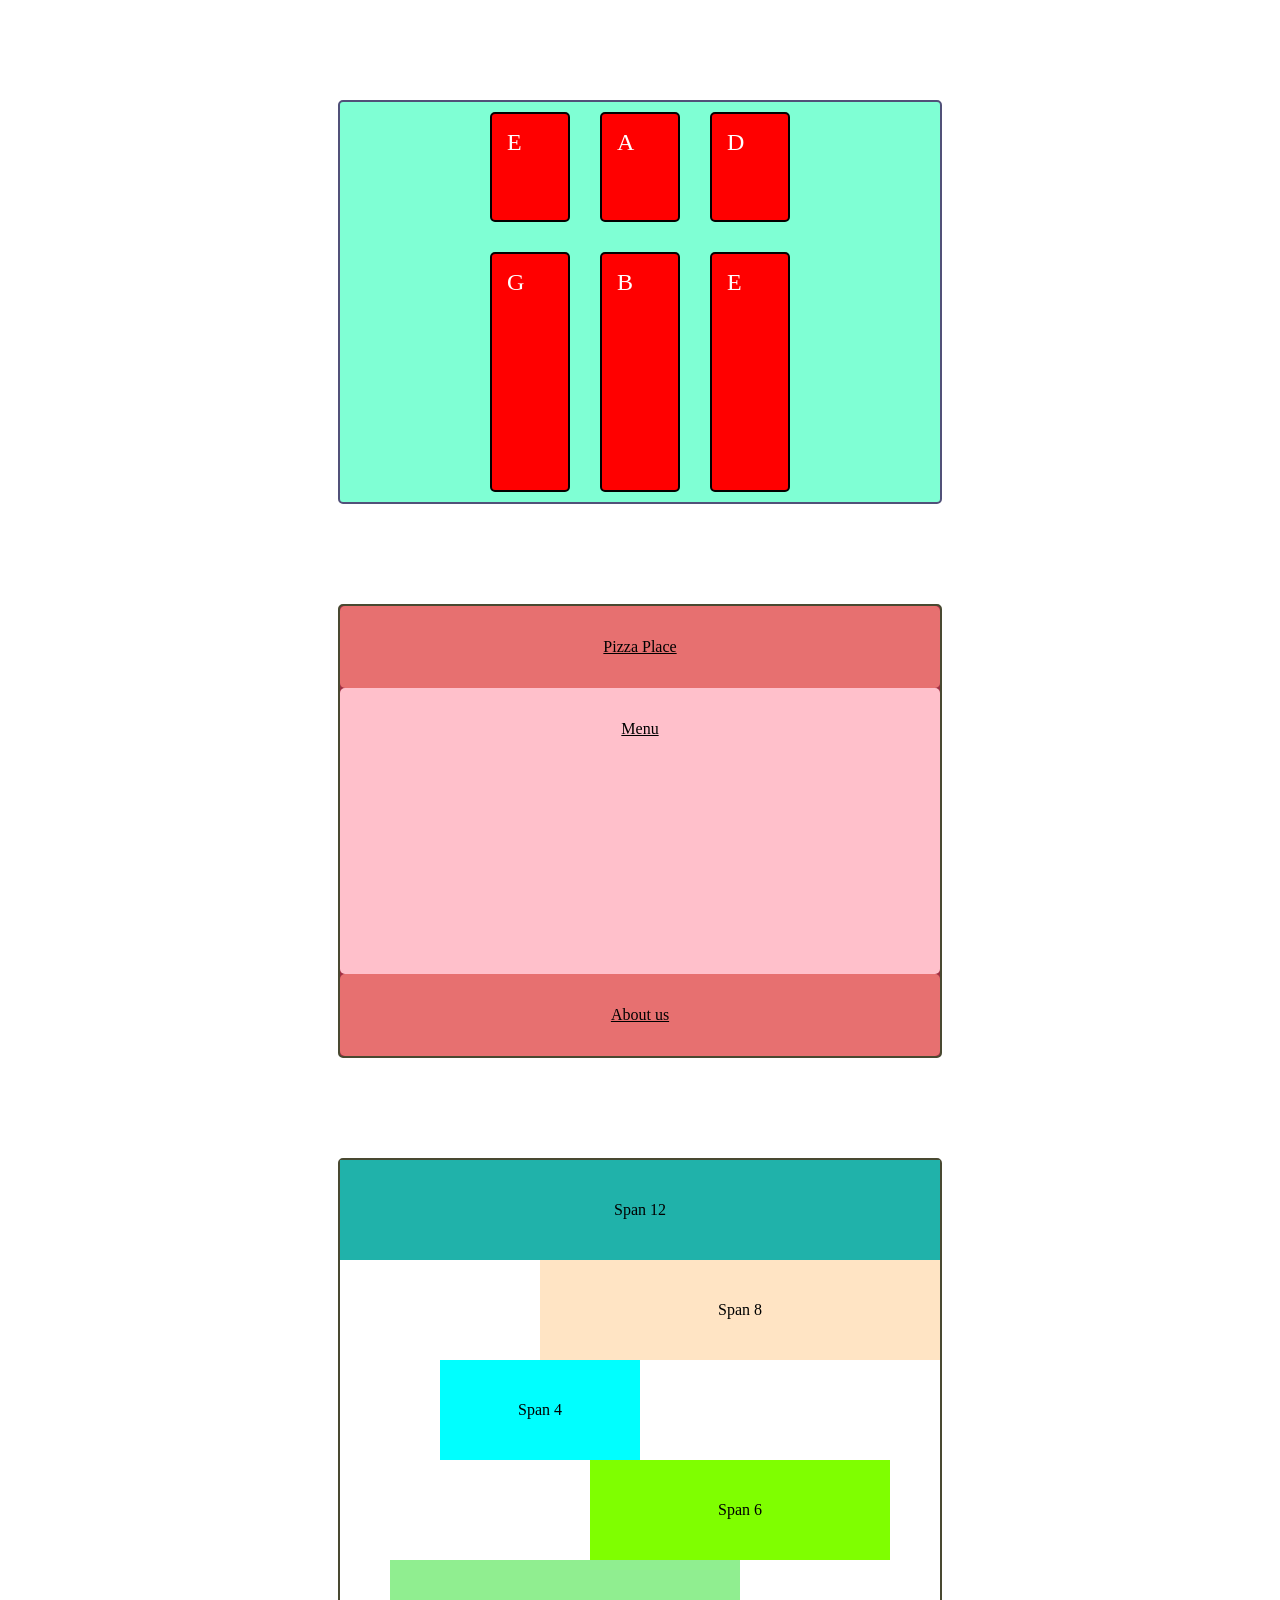
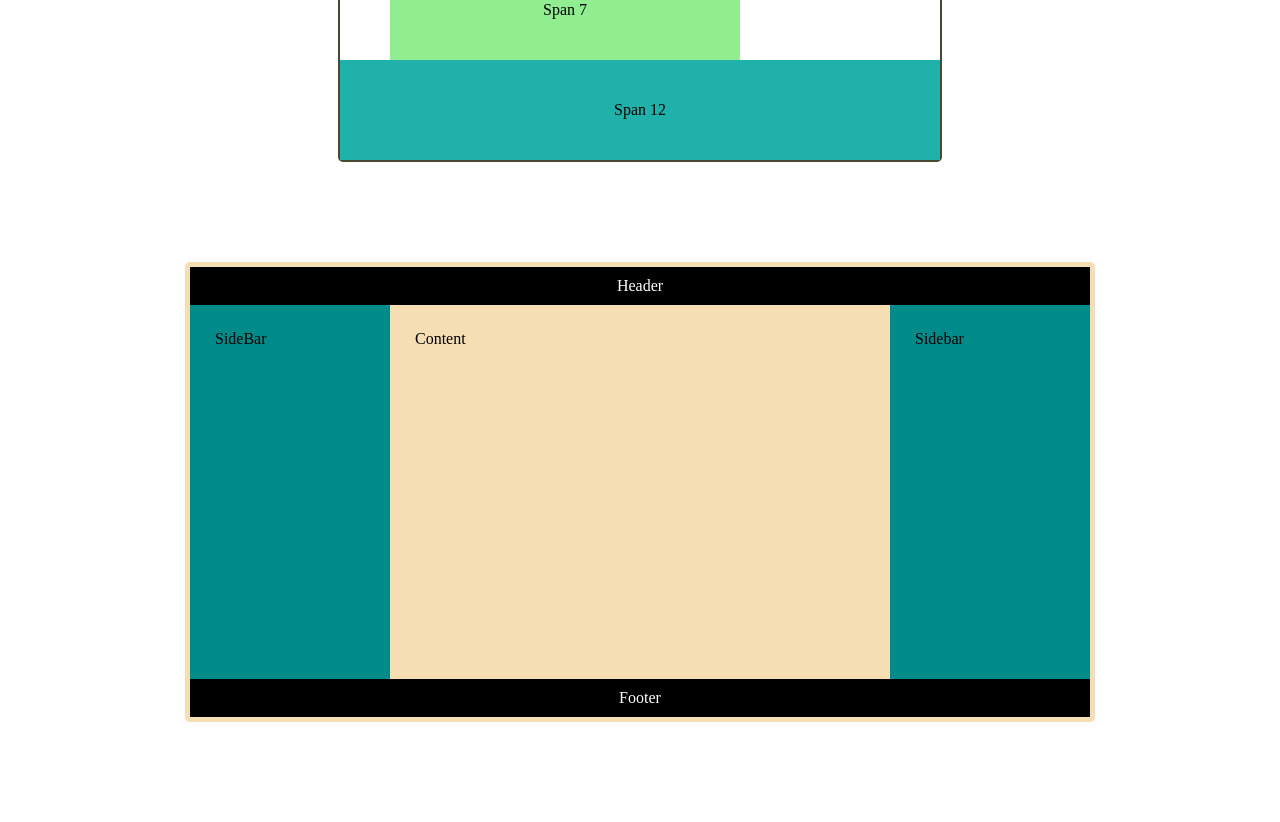
<file: css-grid/index.html>
<!DOCTYPE html>
<html lang="en">
<head>
    <meta charset="UTF-8">
    <meta name="viewport" content="width=device-width, initial-scale=1.0">
    <title>Grids</title>

    <link rel="stylesheet" href="styles.css">
</head>
<body>
    <div class="grid-container">
        <div class="grid">E</div>
        <div class="grid">A</div>
        <div class="grid">D</div>
        <div class="grid">G</div>
        <div class="grid">B</div>
        <div class="grid">E</div>

    </div>

    <!--restaurant grid-->
    <div class="restaurant">
        <header>Pizza Place</header>
        <main>Menu</main>
        <footer>About us</footer>
    </div>
    
    <!--12 span grid-->
    <div class="parent">
        <div class="segment twelve">Span 12</div>
        <div class="segment eight">Span 8</div>
        <div class="segment four">Span 4</div>
        <div class="segment six">Span 6</div>
        <div class="segment seven">Span 7</div>
        <div class="segment twelve">Span 12</div>
    </div>

    <!--another grid-->
    <div class="container">
        <div class="header">Header</div>
        <div class="main">Content</div>
        <div class="sidebar">SideBar</div>
        <div class="sidebar">Sidebar</div>
        <div class="footer">Footer</div>
    </div>
</body>
</html>
</file>
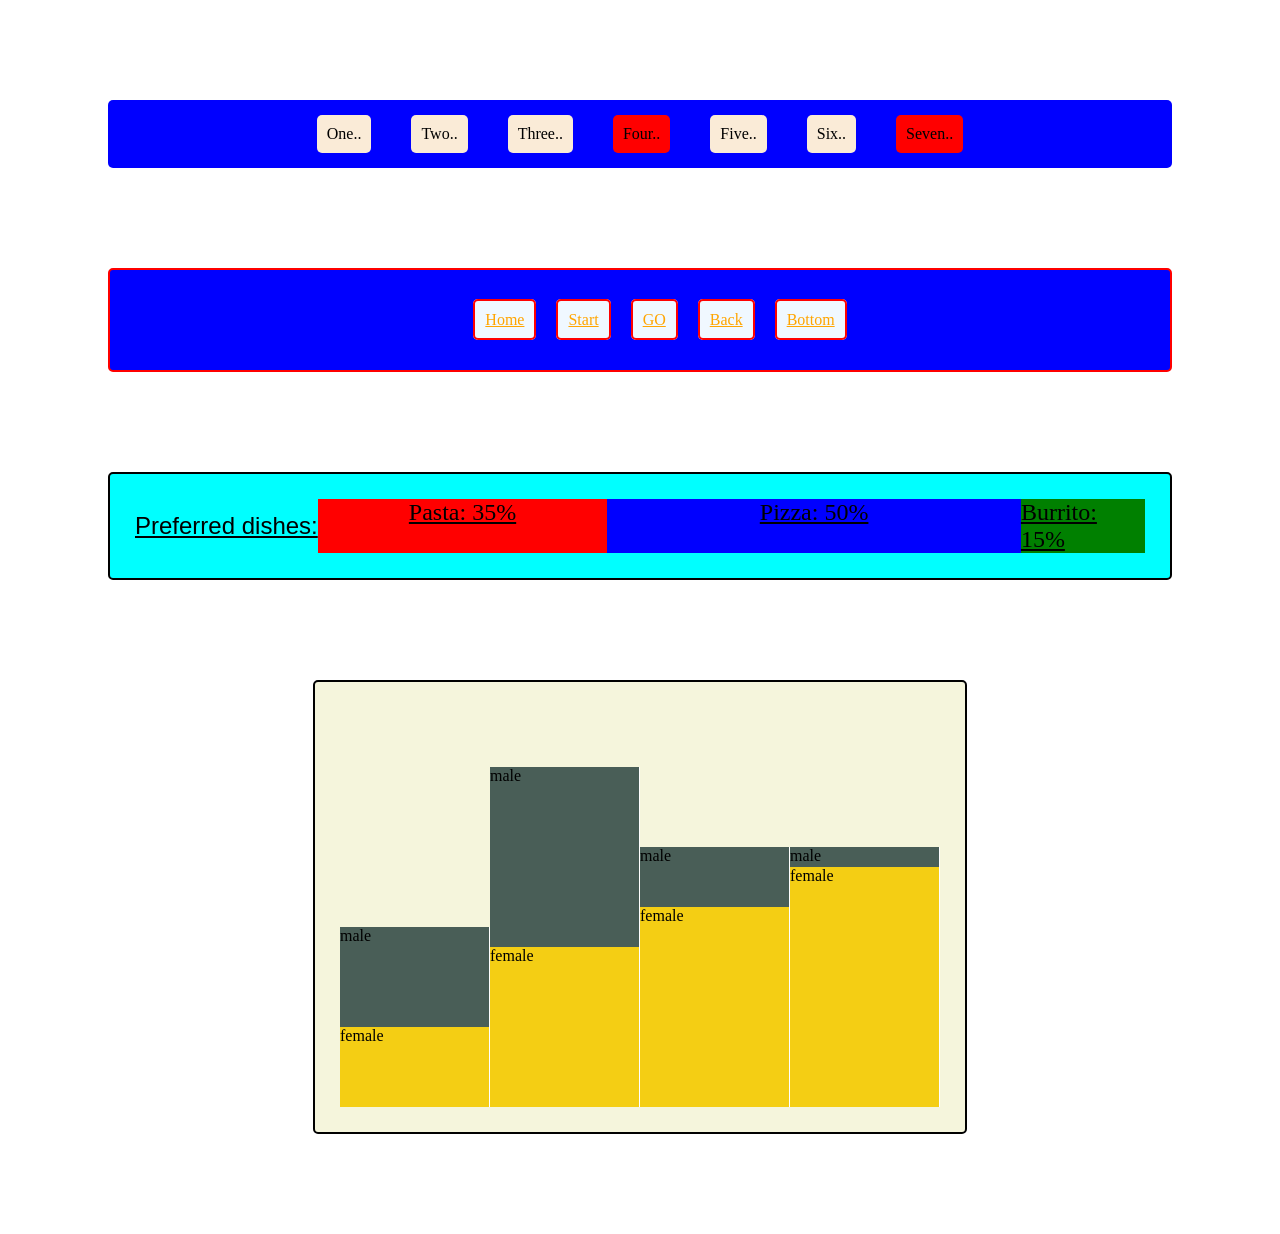
<file: Flex box and charts/index.html>
<!DOCTYPE html>
<html lang="en">
<head>
    <meta charset="UTF-8">
    <meta name="viewport" content="width=device-width, initial-scale=1.0">
    <title>FlexBox and Charts</title>

    <link rel="stylesheet" href="styles.css">
</head>
<body>
     <div class ="flex-container">
        <div class="box box1">One..</div>
        <div class="box box2">Two..</div>
        <div class="box box3">Three..</div>
        <div class="box box4">Four..</div>
        <div class="box box5">Five..</div>
        <div class="box box6">Six..</div>
        <div class="box box7">Seven..</div>
    </div>
    
    <div class="navBar">
        <ul>
            <li><a href="#home">Home</a></li>
            <li><a href="#start">Start</a></li>
            <li><a href="#go">GO</a></li>
            <li><a href="#back">Back</a></li>
            <li><a href="#bottom">Bottom</a></li>
        </ul>
    </div>

    <div class="dishes">
        <div class="label">Preferred dishes:</div>
        <div class="container">
            <div class="dish pasta" style="flex-basis: 35%;">Pasta: 35%</div>
            <div class="dish pizza" style="flex-basis: 50%;">Pizza: 50%</div>
            <div class="dish burrito" style="flex-basis: 15%;">Burrito: 15%</div>
        </div>
    </div>

    <div class="columns">
        <div class="containerTwo">
            <div class="bar male" style="flex-basis: 25%;">male</div>
            <div class="bar female" style="flex-basis: 20%;">female</div>
        </div>
        <div class="containerTwo">
            <div class="bar male" style="flex-basis: 45%;">male</div>
            <div class="bar female" style="flex-basis: 40%;">female</div>
        </div>
        <div class="containerTwo">
            <div class="bar male" style="flex-basis: 15%;">male</div>
            <div class="bar female" style="flex-basis: 50%;">female</div>
        </div>
        <div class="containerTwo">
            <div class="bar male" style="flex-basis: 5%;">male</div>
            <div class="bar female" style="flex-basis: 60%;">female</div>
        </div>
    </div>
    
</body>
</html>
</file>
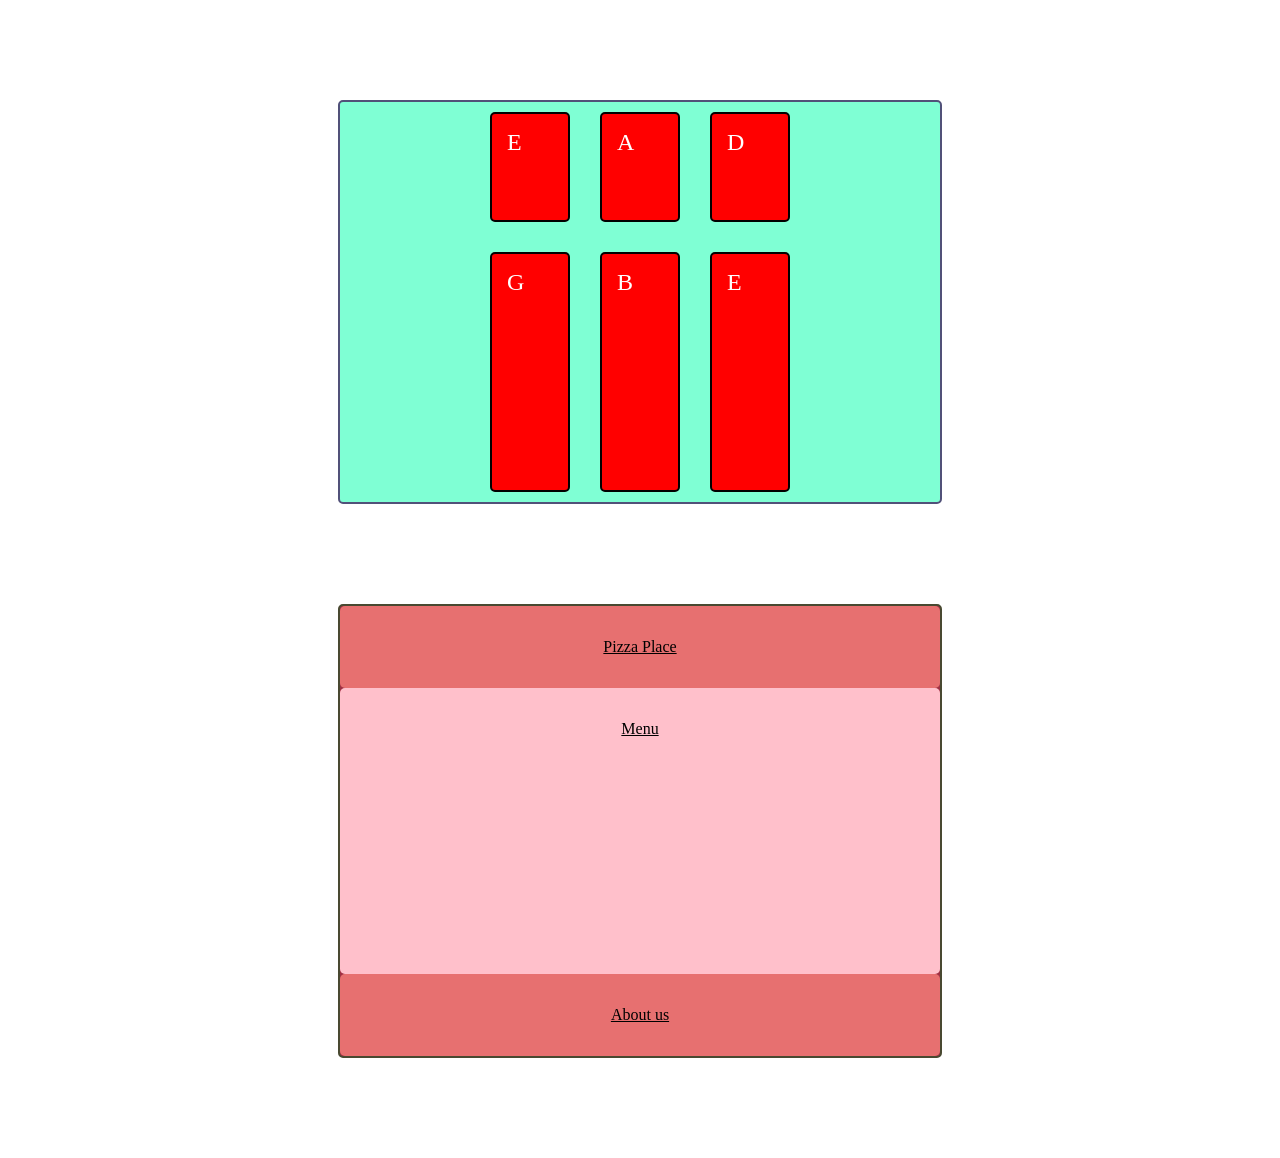
<file: Grids/index.html>
<!DOCTYPE html>
<html lang="en">
<head>
    <meta charset="UTF-8">
    <meta name="viewport" content="width=device-width, initial-scale=1.0">
    <title>Grids</title>

    <link rel="stylesheet" href="styles.css">
</head>
<body>
    <div class="grid-container">
        <div class="grid">E</div>
        <div class="grid">A</div>
        <div class="grid">D</div>
        <div class="grid">G</div>
        <div class="grid">B</div>
        <div class="grid">E</div>

    </div>

    <!--restaurant grid-->
    <div class="restaurant">
        <header>Pizza Place</header>
        <main>Menu</main>
        <footer>About us</footer>
    </div>
    
</body>
</html>
</file>
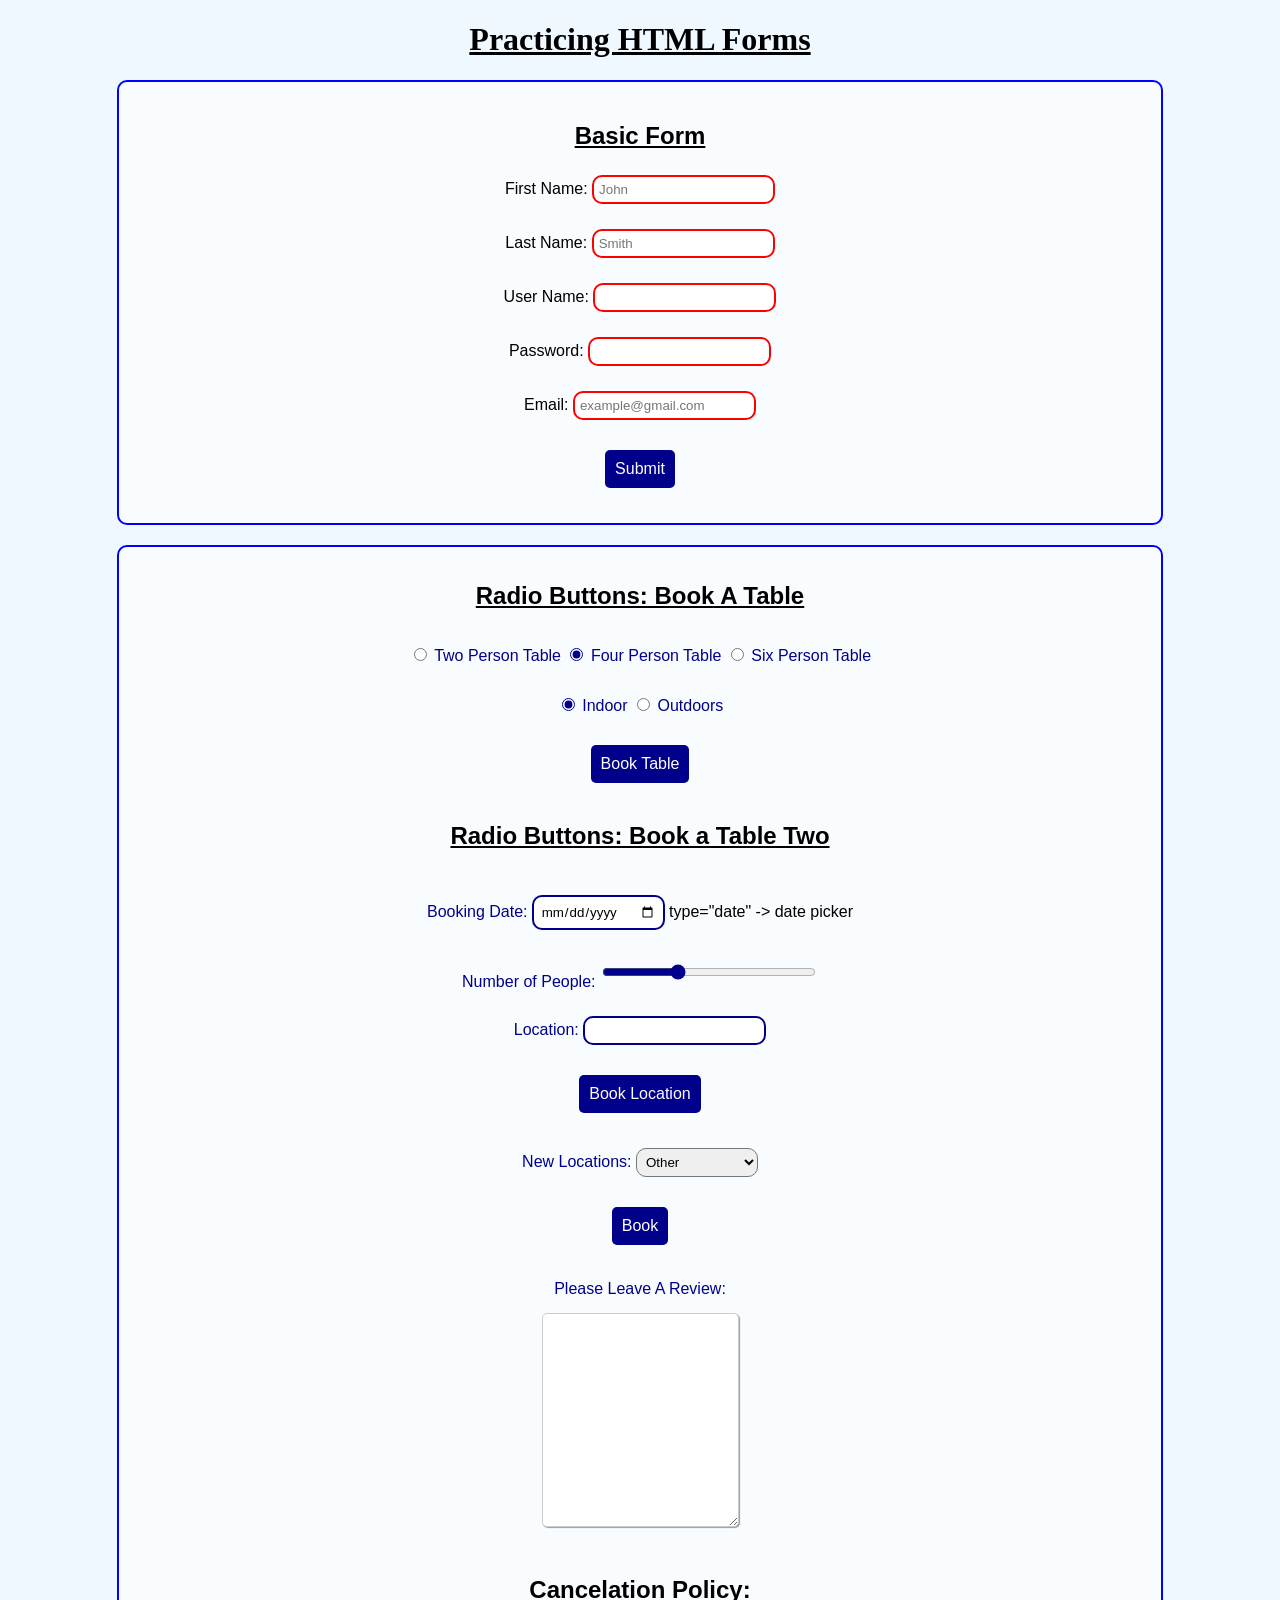
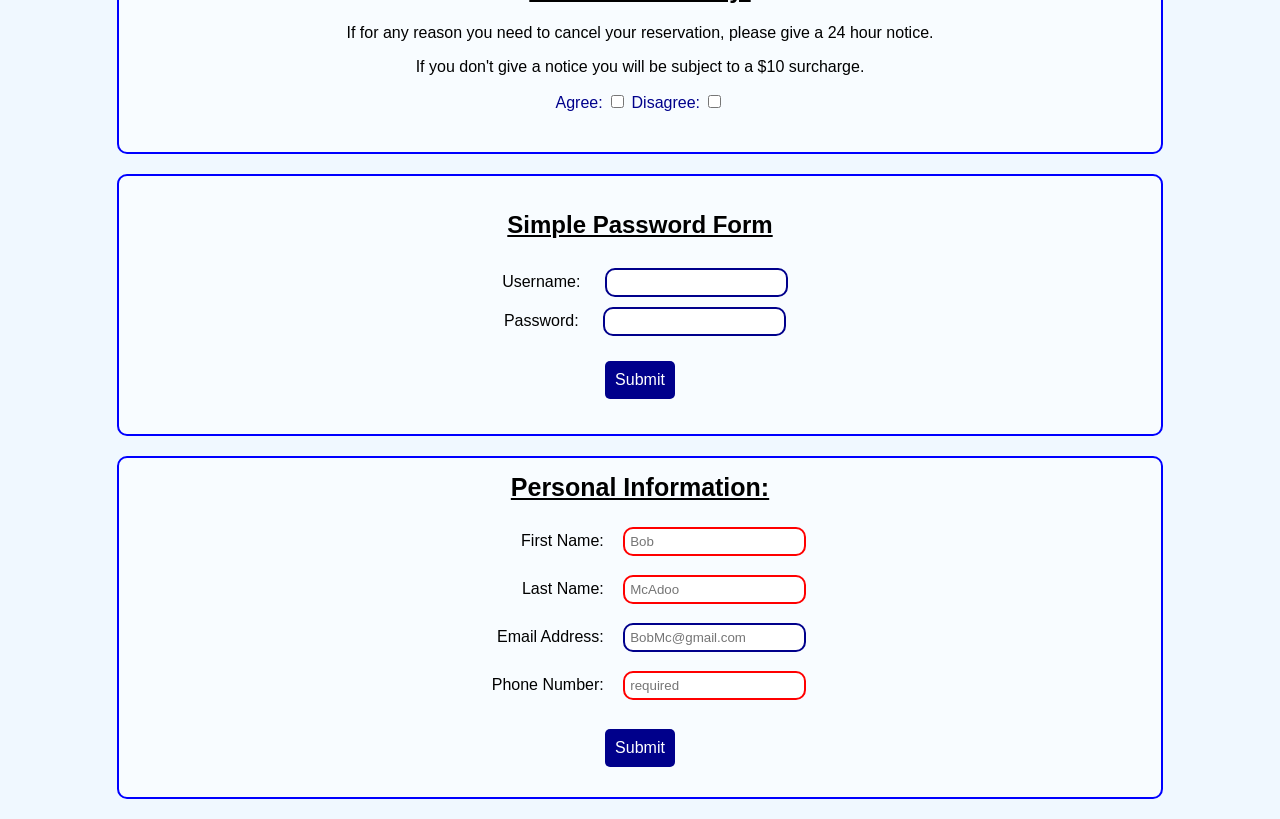
<file: html-forms/index.html>
<!DOCTYPE html>
<html lang="en">
<head>
    <meta charset="UTF-8">
    <meta name="viewport" content="width=device-width, initial-scale=1.0">
    <title>Forms Practice</title>

   <link rel="stylesheet" href="styles.css">
</head>
<body>
   
    <h1>Practicing HTML Forms</h1>
    <div id="firstForm">
    <form>
        <h2>Basic Form</h2>
        <div>
            <label for="firstname">First Name:</label>
            <input type="text" id="firstname" name="firstname" required placeholder="John">
        </div>
        <div>
            <label for="lastname">Last Name:</label>
            <input type="text" id="lastname" name="lastname" required placeholder="Smith">
        </div>
        <div>
            <label for="username">User Name:</label>
            <input type="text" id="username" name="username" required minlength="3">
        </div>
        <div>
            <label for="user-password">Password:</label>
            <input type="password" id="user-password" name="user-password" required minlength="7" maxlength="14">
        </div>
        <div>
            <label for="user-email">Email:</label>
            <input type="email" id="user-email" name="user-email" required minlength="3" placeholder="example@gmail.com" >
        </div>
        <button type="submit">Submit</button>

    </form>
    </div>

   <div id="secondForm">
    
        <h2>Radio Buttons: Book A Table</h2>
            <form method="POST">
                <fieldset id="size">
                    <label>
                        <input type="radio" value="2" name="size"> Two Person Table
                    </label>
                    <label>
                        <input type="radio" value="4" name="size" checked> Four Person Table 
                    </label>
                    <label>
                        <input type="radio" value="6" name="size"> Six Person Table
                    </label>
                </fieldset>
                <fieldset id="location">
                    <label>
                        <input type="radio" value="indoors" name="location" checked> Indoor
                    </label>
                    <label>
                        <input type="radio" value="outdoors" name="location"> Outdoors
                    </label>
                </fieldset>
                <button type="submit">Book Table</button>
            </form>

        <h2>Radio Buttons: Book a Table Two</h2>
            <form method="POST">
                <div>
                    <label for="booking_date">Booking Date:</label>
                    <input type="date" id="booking_date" name="booking_date"> type="date" -> date picker
                </div>
                <div>
                    <label for="booking_people">Number of People:</label>
                    <input type="range" id="booking_people" name="booking_people" min="1" max="10" value="4" oninput="this.nextElementSibling.value =this.value"> <!--type="range" ->slider (oninput - JS to adjust slider values)-->
                    <output></output><!--default value for slider-->
                </div>
                <div>
                    <label for="booking_location">Location:</label>
                    <input id="booking_location" name="booking_location" list="locations">
                    <datalist id="locations"> <!--autocomplete suggestions-->
                        <option value="Eastside"></option>
                        <option value="Westend"></option>
                        <option value="Dupont Square"></option>
                        <option value="Times Square"></option>
                    </datalist>
                    
                </div>
                <button type="submit">Book Location</button>

                <div>
                    <label for="booking_location-2">New Locations:</label>
                    <select name="locations2" id="locations2"><!--dropdown menu-->
                        <option value="other">Other</option>
                        <option value="North St">North St.</option>
                        <option value="Sprinfield Ave">Springfield Ave</option>
                        <option value="TryThis St">TryThis St</option>
                        <option value="Last location">Last Location</option>
                    </select>
                </div>
                <button type="submit">Book</button>

                <div id="reviewArea">
                    <label for="review">Please Leave A Review:</label>
                    <textarea name="review" name="review" rows="10" col="30" maxlength="200"></textarea>
                </div>

                <div id="cancelPolicy">
                    <h2>Cancelation Policy:</h2>
                    <p>If for any reason you need to cancel your reservation, please give a 24 hour notice.</p>
                    <p>If you don't give a notice you will be subject to a $10 surcharge.</p>
                    <label for="agree">Agree:</label>
                    <input type="checkbox" id="agree" name="agree">
                    <label for="disagree">Disagree:</label>
                    <input type="checkbox" id="disagree" name="disagree">
                </div>
            </form>

    </div>

    <div id="passWordForm">
        <h2>Simple Password Form</h2>
        <form action="myActionForm">
            <label for="uname">Username:</label>
            <input type="text" id="uname" name="username">
            <br>
            <label for="pwd">Password:</label>
            <input type="password" id="pwd" name="password">
            <br>
            <button type="submit">Submit</button>
        </form>
         
    </div>
   
    <div id="fieldsetForm">
        <legend>Personal Information:</legend>
        <label for="fname">First Name:</label>
        <input type="text" id="fname" name="fname" required placeholder="Bob">
        <br>
        <label for="lname">Last Name:</label>
        <input type="text" id="lname" name="lname" required placeholder="McAdoo">
        <br>
        <label for="email">Email Address:</label>
        <input type="email" id="email" name="email" placeholder="BobMc@gmail.com">
        <br>
        <label for="phone">Phone Number:</label>
        <input type="tel" id="phone" name="phone" required placeholder="required">
        <br>
        <button type="submit">Submit</button>

    </div>
  
</body>
</html>
</file>
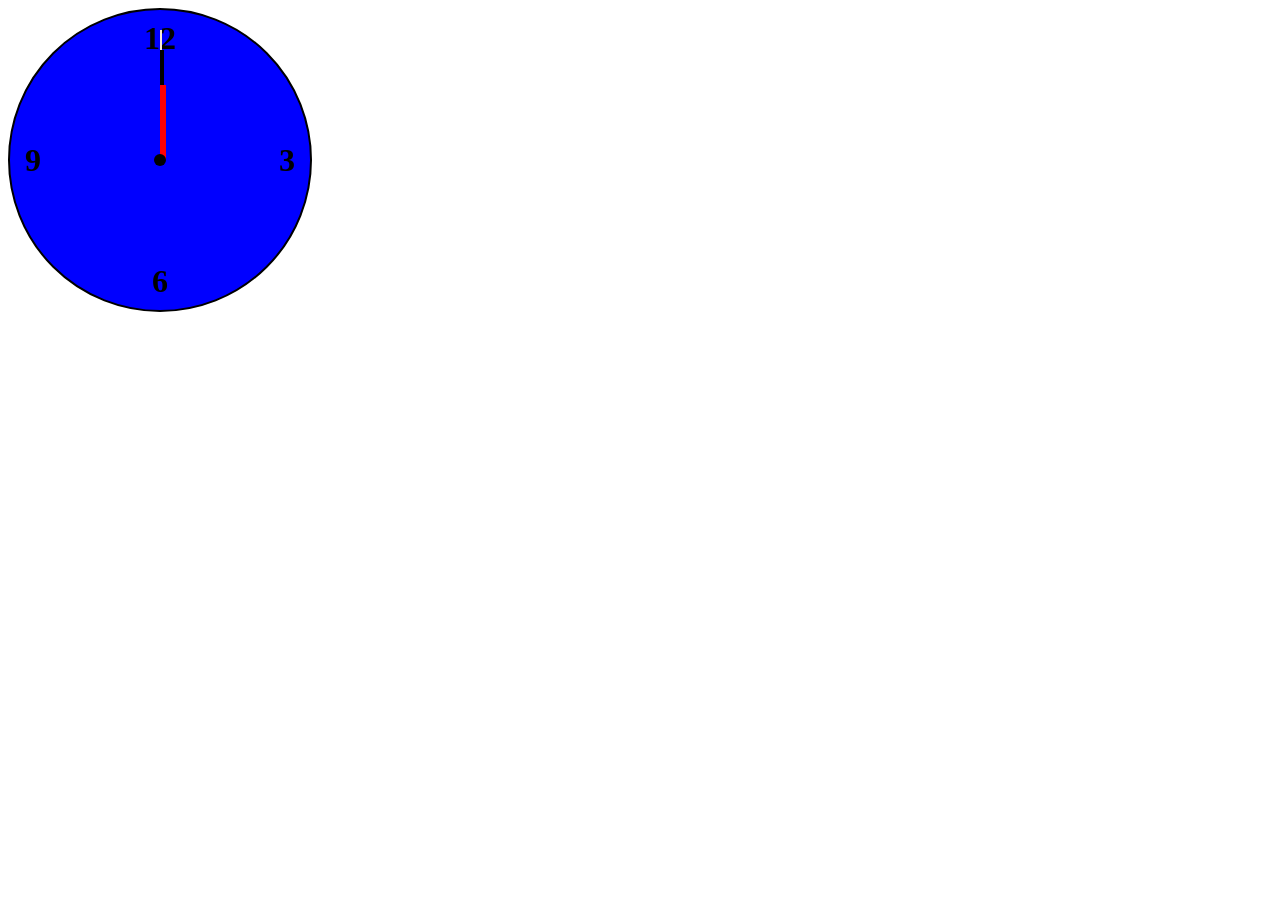
<file: keyframes/index.html>
<!DOCTYPE html>
<html lang="en">
<head>
    <meta charset="UTF-8">
    <meta name="viewport" content="width=device-width, initial-scale=1.0">
    <title>Keyframes Practice</title>

    <link rel="stylesheet" href="styles.css">
    <script src="script.js" defer></script>
</head>
<body>
    <div class="clock">
        <div class="number twelve">12</div>
        <div class="number three">3</div>
        <div class="number six">6</div>
        <div class="number nine">9</div>
        <div class="hand seconds"></div>
        <div class="hand minutes"></div>
        <div class="hand hours"></div>
        <div class="center-dot"></div>
    </div>
    
</body>
</html>
</file>
<file: css-grid/styles.css>
.grid-container{
    display: grid;
    height: 400px;
    max-width: 600px;
    grid-template-columns: repeat(3, 100px);
    grid-template-rows: 1fr 2fr;
    grid-gap: 10px;
    background-color: aquamarine;
    border: 2px solid rgb(81, 81, 121);
    border-radius: 5px;
    justify-content: center;
    margin: 100px auto;
}
.grid{
    background-color: red;
    color: #fff;
    margin: 10px;
    padding: 15px;
    border-radius: 5px;
    font-size: 150%;
    border:2px solid black;
}


.restaurant{
    display: grid;
    height: 400px;
    max-width: 600px;
    border: 2px solid rgb(73, 73, 49);
    height: 50vh;
    grid-template-rows: auto 1fr auto;
    background-color: rgb(160, 48, 67);
    border-radius: 5px;
    margin: 100px auto;
}
header{
    background-color: rgb(231, 112, 112);
    text-align: center;
    text-decoration: underline;
    padding: 2em;
    border-radius: 5px;
}
main{
    background-color: pink;
    border-radius: 5px;
    text-align: center;
    text-decoration: underline;
    padding: 2em;
}
footer{
    background-color: rgb(231, 112, 112);
    border-radius: 5px;
    text-align: center;
    text-decoration: underline;
    padding: 2em;
}

/*12 span grid*/
.parent{
    display: grid;
    grid-template-columns: repeat(12, 1fr);
    height: auto;
    max-width: 600px;
    border: 2px solid rgb(73, 73, 49);
    border-radius: 5px;
    margin: 100px auto;
}
.segment{
    display: grid;
    place-items: center;
    text-align: center;
    grid-template-rows: 100px;
    background-color: orange;
}
.twelve{
    background-color: lightseagreen;
    grid-column: 1/ span 12;
}
.eight{
    background-color: bisque;
    grid-column: 5/ span 8;
}
.four{
    background-color: aqua;
    grid-column: 3/ span 4;
}
.six{
    background-color: chartreuse;
    grid-column: 6/ span 6;
}
.seven{
    background-color: lightgreen;
    grid-column: 2/ span 7 ;
}

/*another grid example*/
.container{
    display: grid;
    min-height: 50vh;
    max-width: 900px;
    background-color: wheat;
    grid-template-columns: 200px 1fr 200px;
    grid-template-rows: auto 1fr auto;
    grid-template-areas: "header header header" 
                         "left main right" 
                         "footer footer footer";
    border: 5px solid wheat;
    border-radius: 5px;
    margin: 100px auto;
}

.header {
    grid-area: header;
    padding: 10px;
    background-color:black;
    color: #fff;
    text-align: center;
}
  
.main{
    grid-area: main;
    padding:25px;
}  

.left {
    grid-area: left;
    background-color: rgb(221, 19, 19);
  }
  
.right {
    grid-area: right;
  }
  
.footer {
    grid-area: footer;
    padding: 10px;
    background-color:black;
    color: #fff;
    text-align: center;
  }
  
.sidebar {
    padding: 25px;
    background-color:darkcyan;
  }
</file>
<file: Flex box and charts/styles.css>
/* === Flex Box Styles ===*/

/* Flex Container */
.flex-container{
    display: flex;
    justify-content: center;
    flex: auto;
    flex-wrap: wrap;
    align-items: flex-end;
    background-color: blue;
    border-radius: 5px;
    margin: 100px ;
    gap: 10px;
}

.box{
    background-color: antiquewhite;
    border-radius: 5px;
    margin: 15px;
    padding: 10px;
}
.box4, .box7{
    background-color: red;
    align-self: self-start;
}

/* Navigation Bar */
.navBar{
    display: flex;
    justify-content: center;
    flex: auto;
    flex-wrap: wrap;
    border: 2px solid red;
    background-color: blue;
    border-radius: 5px;
    padding: 25px;
    margin: 100px;
    gap: 10px;
}
.navBar ul{
    list-style: none;
    display: flex;
    flex-wrap: wrap;
    gap: 20px;
}
.navBar li a{
    color: orange;
    border: 2px solid red;
    background-color: aliceblue;
    border-radius: 5px;
    padding: 10px;
}

/* Horizontal Flex Chart */
.dishes{
    display: flex;
    flex-wrap: wrap;
    align-items: center;
    font-size: 24px;
    text-decoration: underline;
    border: 2px solid black;
    background-color: aqua;
    border-radius: 5px;
    padding: 25px;
    margin: 100px;
}

.dishes .label{
    flex: 0 0 auto;
    font-family: Verdana, Geneva, Tahoma, sans-serif;
}

.dishes .container{
    flex: 1;
    display: flex;
    justify-content: flex-start;
}

.dishes .dish{
    display: flex;
    justify-content: center;
    align-items: cneter;
}
.dish{
    margin: 0;
}

.pasta{
    background-color: red;
}
.pizza{
    background-color: blue;
}
.burrito{
    background-color: green;
}

/* Vertical Flex Chart */
.columns{
    display: flex;
    flex-wrap: wrap;
    height: 400px;
    max-width: 600px;
    background-color: beige;
    align-items: stretch;
    border: 2px solid rgb(0,0,0);
    border-radius: 5px;
    padding: 25px;
    margin: 100px auto;
}
.containerTwo{
    flex: 1;
    display: flex;
    flex-direction: column;
    align-items: stretch;
    justify-content: flex-end;
}
.bar{
    border-right: 1px solid white;
    margin: 0;
}
.male{
    background: #495e57;
}
.female{
    background: #F4ce14;
}

/* === End Flex Box Styles === */
</file>
<file: Grids/styles.css>
.grid-container{
    display: grid;
    height: 400px;
    max-width: 600px;
    grid-template-columns: repeat(3, 100px);
    grid-template-rows: 1fr 2fr;
    grid-gap: 10px;
    background-color: aquamarine;
    border: 2px solid rgb(81, 81, 121);
    border-radius: 5px;
    justify-content: center;
    margin: 100px auto;
}
.grid{
    background-color: red;
    color: #fff;
    margin: 10px;
    padding: 15px;
    border-radius: 5px;
    font-size: 150%;
    border:2px solid black;
}


.restaurant{
    display: grid;
    height: 400px;
    max-width: 600px;
    border: 2px solid rgb(73, 73, 49);
    height: 50vh;
    grid-template-rows: auto 1fr auto;
    background-color: rgb(160, 48, 67);
    border-radius: 5px;
    margin: 100px auto;
}
header{
    background-color: rgb(231, 112, 112);
    text-align: center;
    text-decoration: underline;
    padding: 2em;
    border-radius: 5px;
}
main{
    background-color: pink;
    border-radius: 5px;
    text-align: center;
    text-decoration: underline;
    padding: 2em;
}
footer{
    background-color: rgb(231, 112, 112);
    border-radius: 5px;
    text-align: center;
    text-decoration: underline;
    padding: 2em;
}
</file>
<file: html-forms/styles.css>
body{
    background-color: aliceblue;
}

h1,h2{
    text-align: center;
    text-decoration: underline;
}
/* == Forms == */
#firstForm,#secondForm, #passWordForm,#fieldsetForm{
    border: 2px solid blue;
    margin: 20px auto;
    padding: 15px;
    width: 80%;
    border-radius: 10px;
    background-color: rgba(255, 255, 255, 0.575);
}
#secondForm label{
    color: darkblue;
}
input,
select{
    padding: 5px;
    border-radius: 10px;
}
input[type=radio]{
    accent-color:darkblue;
}
form{
    text-align: center;
    padding: 5px;
}
div{
    font: 1em sans-serif;
    margin: 15px;
    padding: 5px;
}
button{
    background-color: darkblue;
    color: white;
    border: white;
    font: 1em sans-serif;
    padding: 10px;
    border-radius: 5px;
    margin-top: 10px;
    margin-bottom: 15px;
    transition: transform 0.2s ease;
}
button:hover{
    cursor: pointer;
    transform: scale(1.05);
    background-color: royalblue;
}
input:invalid{
    border: 2px solid red;
}
input:valid {
    border: 2px solid darkblue;
}

#size,#location{
    border: none;
    padding: 10px;
    margin-bottom: 10px;
}
input[type=date]{
    font-family: 'Trebuchet MS', 'Lucida Sans Unicode', 'Lucida Grande', 'Lucida Sans', Arial, sans-serif; 
    width: 12%;
    padding: 0.5em;
    border-color: darkblue;
    border-radius: 10px;
}
input[type=range]{
    width: 200px;
    accent-color: darkblue;
}
textarea{
    font-size: 0.8rem;
  letter-spacing: 1px;
  padding: 10px;
  max-width: 100%;
  line-height: 1.5;
  border-radius: 5px;
  border: 1px solid #cccccc;
  box-shadow: 1px 1px 1px #999999;
}
#reviewArea label{
    display:block;
    margin-bottom: 15px;
}

#passWordForm label,#fieldsetForm label{
    padding: 15px;
}
#passWordForm input,#fieldsetForm input{
    margin: 5px;
}
#passWordForm button,#fieldsetForm button{
    margin-top: 20px;
}


#fieldsetForm{
    text-align: center;
}
#fieldsetForm legend{
    font-size: 25px;
    font-weight: bold;
    padding-bottom: 15px;
    text-decoration: underline;
}
#fieldsetForm label {
    display: inline-block;
    width: 120px;
    text-align: right;
    padding-right: 10px;
}

/* === End Forms === */



/* === Grid ===*/
</file>
<file: keyframes/styles.css>
.clock{
    position: relative;
    height: 300px;
    width: 300px;
    align-items: center;
    background-color: blue;
    border: 2px solid black;
    border-radius: 50%;
}
.center-dot{
    position: absolute;

    width: 12px;
    height: 12px;

    background: black;
    border-radius: 50%;

    top: 50%;
    left: 50%;

    transform: translate(-50%, -50%);
}
/*shared hand styles */
.hand{
    position: absolute;
    bottom: 50%;
    left: 50%;

    transform-origin: bottom center;
}
.number{
    position: absolute;
    font-size: 2rem;
    font-weight: bold;
}
.twelve{
    top: 10px;
    left: 50%;
    transform: translateX(-50%);
}
.three{
    top: 50%;
    right: 15px;
    transform: translateY(-50%);
}
.six{
    bottom: 10px;
    left: 50%;
    transform: translateX(-50%);
}
.nine{
    top: 50%;
    left: 15px;
    transform: translateY(-50%);
}
/*seconds hand*/
.seconds{
    width: 2px;
    height: 130px;

    background-color: antiquewhite;

    animation: cycle 60s infinite linear;
}
/* Minutes hand */
.minutes{
    width: 4px;
    height: 110px;

    background-color: black;

    animation: cycle 3600s infinite linear;
}
/* hour hand */
.hours{
    width: 6px;
    height: 75px;

    background-color: red;

    animation: cycle 43200s infinite linear;
}
@keyframes cycle{
    from {transform: translateX(-50%) rotate(0deg);}
    to{transform: translateX(-50%) rotate(360deg);}
}
</file>
